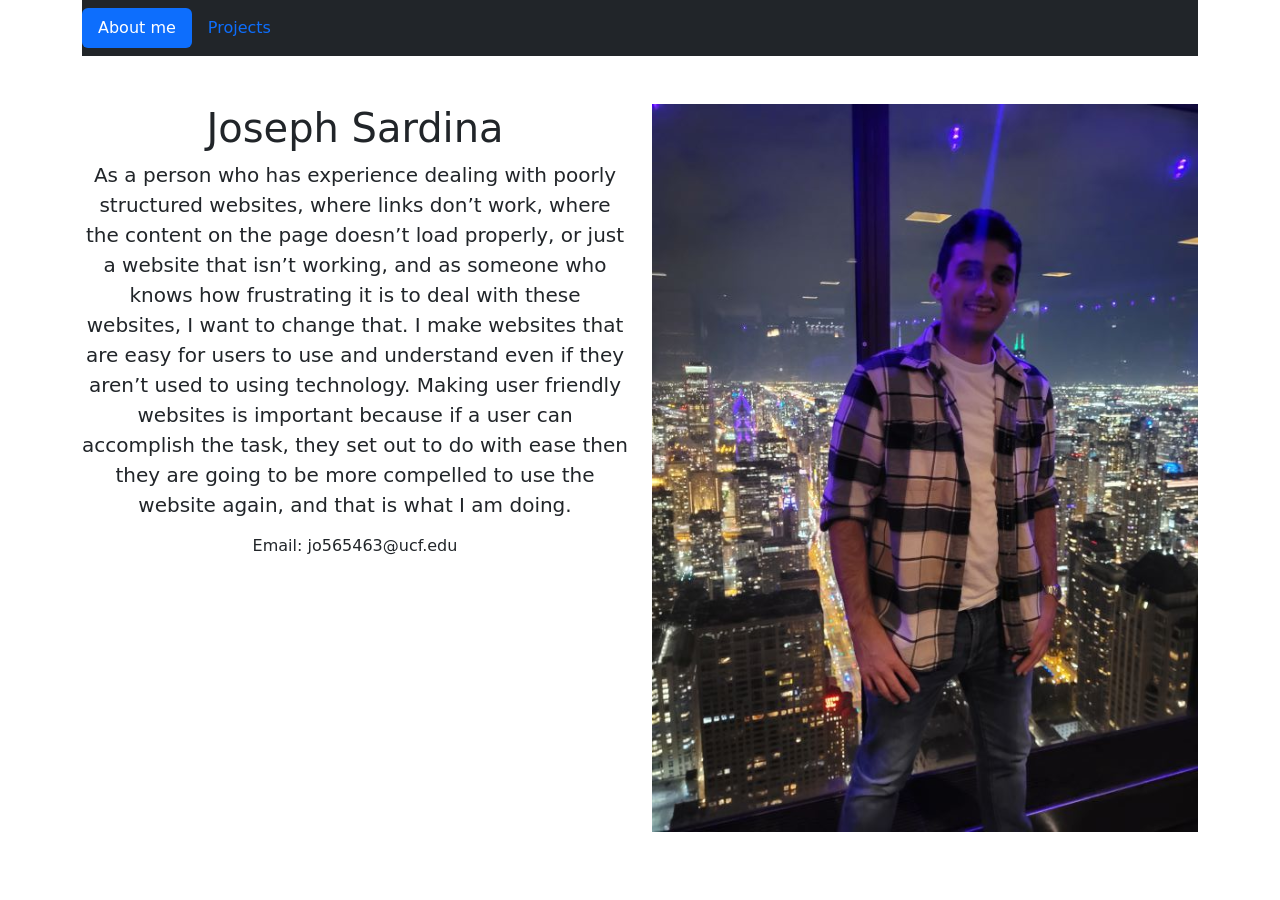
<file: index.html>
<!DOCTYPE html>
<html>
  <head>
    <meta charset="utf-8" />
    <meta name="viewport" content="width=device-width, initial-scale=1" />
    <title>Portfolio</title>
    <link
      href="https://cdn.jsdelivr.net/npm/bootstrap@5.3.3/dist/css/bootstrap.min.css"
      rel="stylesheet"
      integrity="sha384-QWTKZyjpPEjISv5WaRU9OFeRpok6YctnYmDr5pNlyT2bRjXh0JMhjY6hW+ALEwIH"
      crossorigin="anonymous"
    />
  </head>
  <body class="content">
    <div class="container">
      <nav class="navbar navbar-dark bg-dark">
        <ul class="nav nav-pills justify-content-center">
          <li class="nav-item">
            <a href="#" class="nav-link active">About me</a>
          </li>
          <li class="nav-item">
            <a href="projects.html" class="nav-link">Projects</a>
          </li>
        </ul>
      </nav>
    </div>
    <div class="container my-5">
      <div class="row text-center">
        <div class="col-md-6">
          <h1>Joseph Sardina</h1>
          <p class="lead">
            As a person who has experience dealing with poorly structured
            websites, where links don’t work, where the content on the page
            doesn’t load properly, or just a website that isn’t working, and as
            someone who knows how frustrating it is to deal with these websites,
            I want to change that. I make websites that are easy for users to
            use and understand even if they aren’t used to using technology.
            Making user friendly websites is important because if a user can
            accomplish the task, they set out to do with ease then they are
            going to be more compelled to use the website again, and that is
            what I am doing.
          </p>
          <h6>Email: jo565463@ucf.edu</h6>
        </div>
        <div class="col-md-6">
          <img
            src="lab pictures/modified joseph.jpg"
            class="img-fluid"
            alt="Flashcard subjects"
          />
        </div>
      </div>
    </div>
    <script
      src="https://cdn.jsdelivr.net/npm/bootstrap@5.3.3/dist/js/bootstrap.bundle.min.js"
      integrity="sha384-YvpcrYf0tY3lHB60NNkmXc5s9fDVZLESaAA55NDzOxhy9GkcIdslK1eN7N6jIeHz"
      crossorigin="anonymous"
    ></script>
  </body>
</html>
</file>
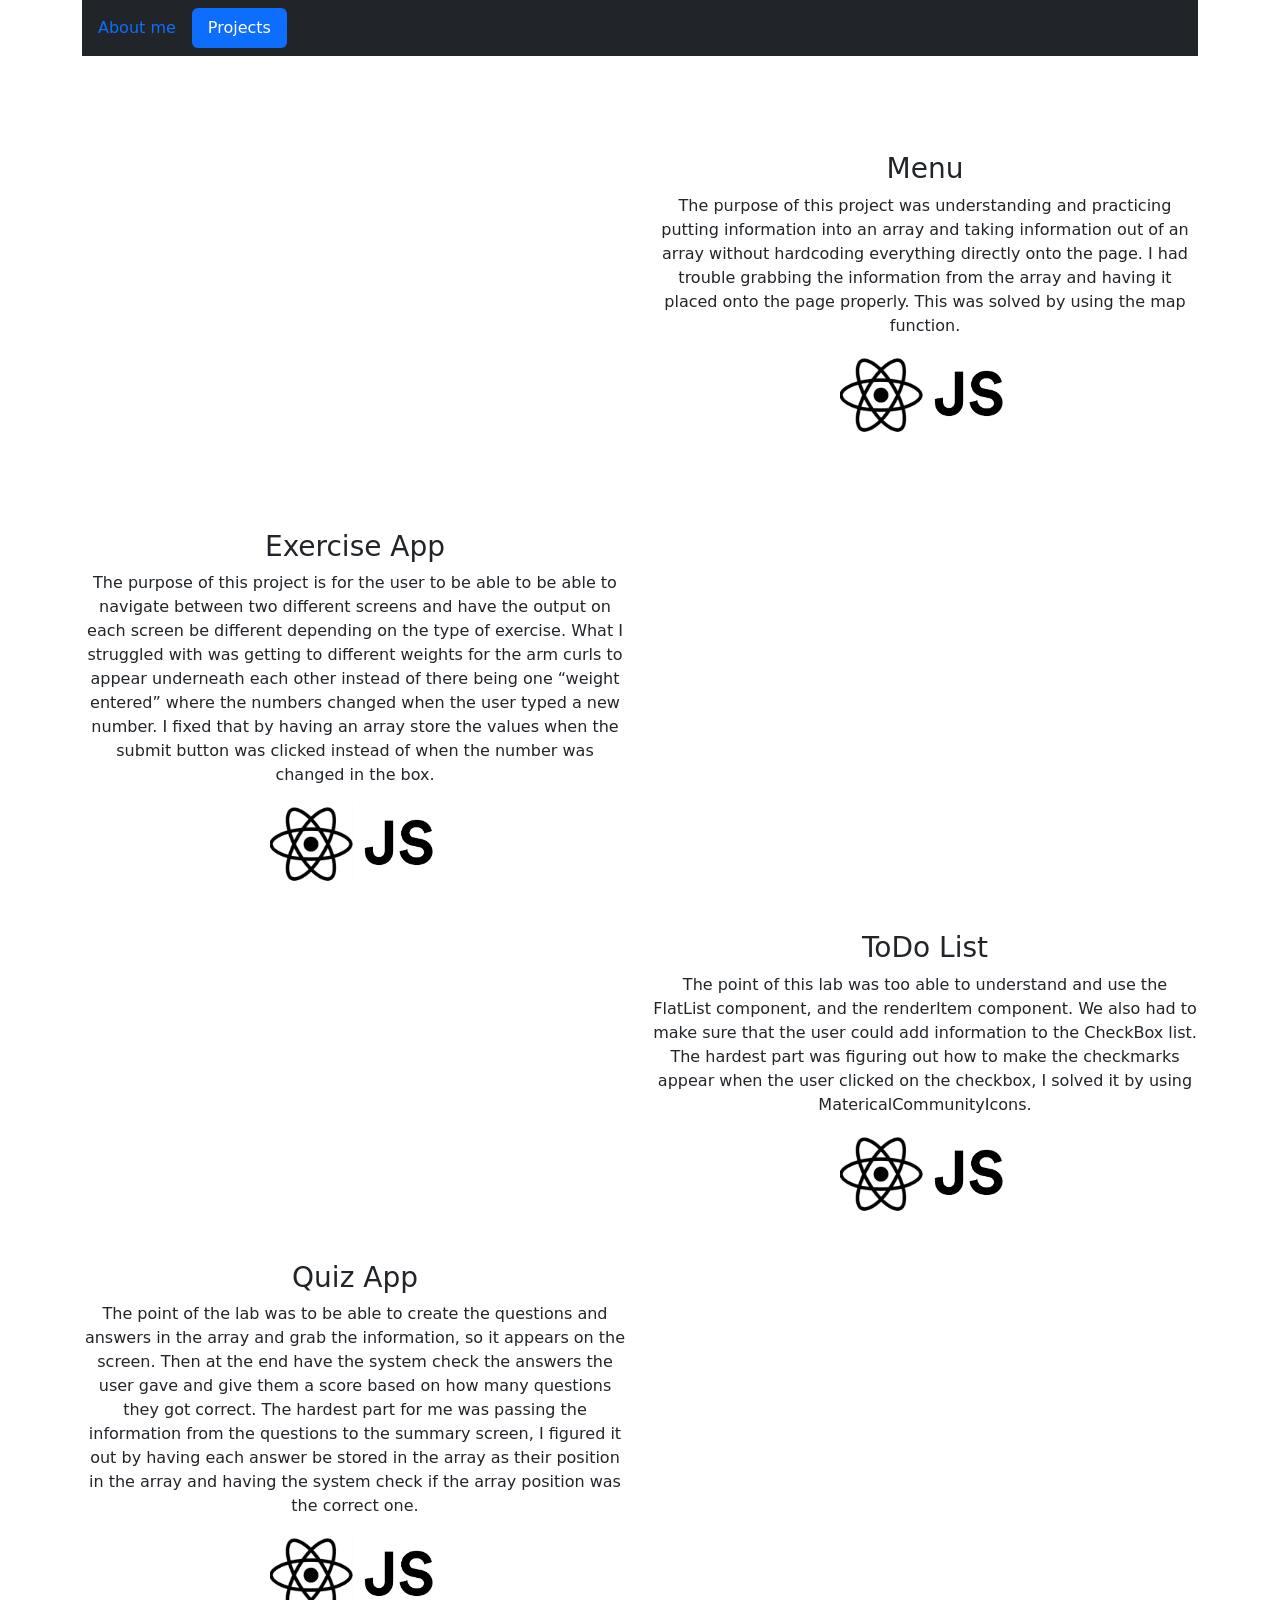
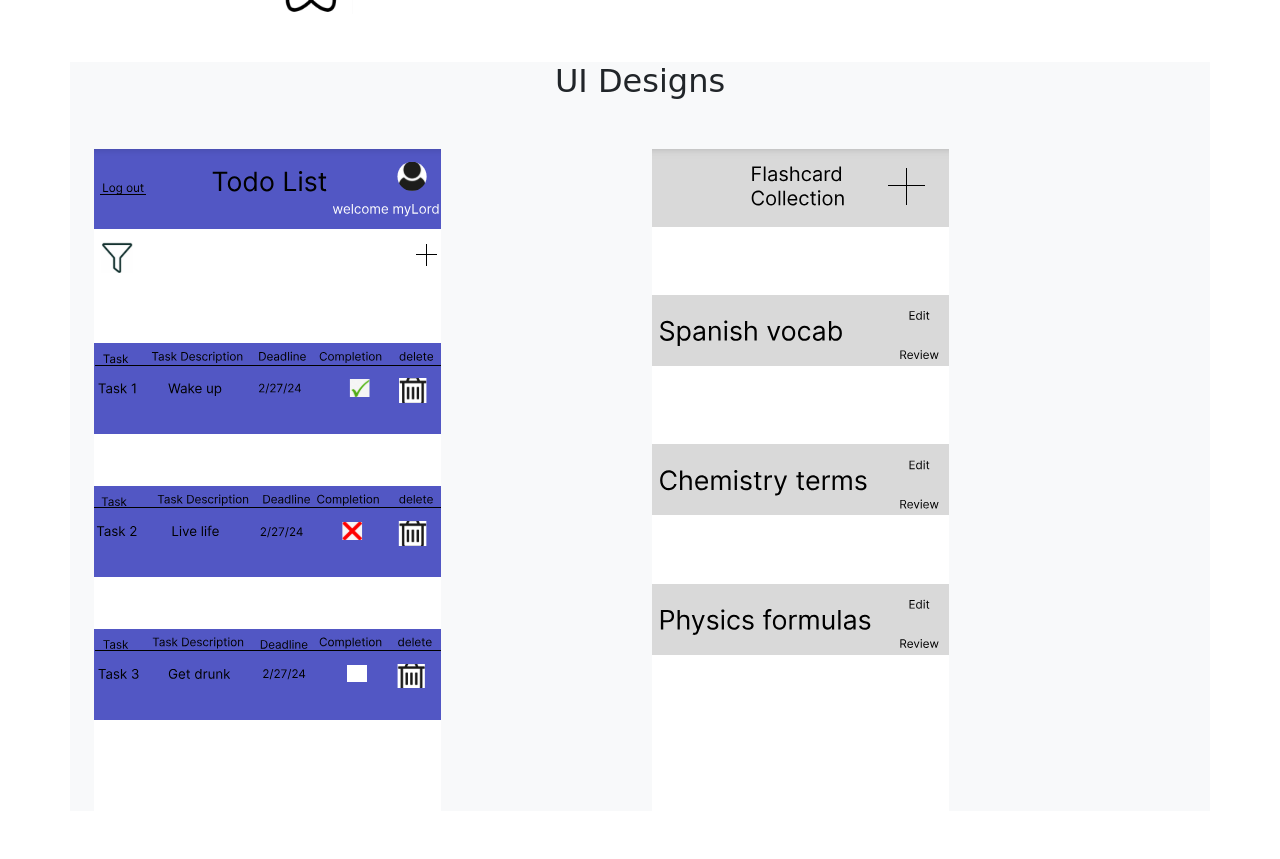
<file: projects.html>
<!DOCTYPE html>
<html>
  <head>
    <meta charset="utf-8" />
    <meta name="viewport" content="width=device-width, initial-scale=1" />
    <title>Portfolio</title>
    <link
      href="https://cdn.jsdelivr.net/npm/bootstrap@5.3.3/dist/css/bootstrap.min.css"
      rel="stylesheet"
      integrity="sha384-QWTKZyjpPEjISv5WaRU9OFeRpok6YctnYmDr5pNlyT2bRjXh0JMhjY6hW+ALEwIH"
      crossorigin="anonymous"
    />
  </head>
  <body class="content">
    <div class="container">
      <nav class="navbar navbar-dark bg-dark">
        <ul class="nav nav-pills justify-content-center">
          <li class="nav-item">
            <a href="index.html" class="nav-link">About me</a>
          </li>
          <li class="nav-item">
            <a href="#" class="nav-link active">Projects</a>
          </li>
        </ul>
      </nav>
    </div>
    <div class="container my-5 text-center">
      <div class="row">
        <div class="col-md-6">
            <iframe
              class="embed-responsive-item"
              style="height: 260px; width: 320px"
              src="https://www.youtube.com/embed/T2ESZUUpONA"
              allowfullscreen
            ></iframe>
        </div>
        <div class="col-md-6 my-5">
          <h3>Menu</h3>
          <p>
            The purpose of this project was understanding and practicing putting
            information into an array and taking information out of an array
            without hardcoding everything directly onto the page. I had trouble
            grabbing the information from the array and having it placed onto
            the page properly. This was solved by using the map function.
          </p>
          <img
            src="lab pictures/react symbol.png"
            style="height: 80px"
            class="img-fluid"
            alt="React symbol"
          />
          <img
            src="lab pictures/js symbol.png"
            style="height: 80px"
            class="img-fluid"
            alt="Javascript symbol"
          />
        </div>
      </div>
    </div>
    <div class="container my-5 text-center">
      <div class="row">
        <div class="col-md-6">
          <h3>Exercise App</h3>
          <p>
            The purpose of this project is for the user to be able to be able to
            navigate between two different screens and have the output on each
            screen be different depending on the type of exercise. What I struggled
            with was getting to different weights for the arm curls to appear
            underneath each other instead of there being one “weight entered” where
            the numbers changed when the user typed a new number. I fixed that by
            having an array store the values when the submit button was clicked
            instead of when the number was changed in the box.
          </p>
          <img
          src="lab pictures/react symbol.png"
          style="height: 80px"
          class="img-fluid"
          alt="React symbol"
        />
        <img
          src="lab pictures/js symbol.png"
          style="height: 80px"
          class="img-fluid"
          alt="Javascript symbol"
        />
    </div>
    <div class="col-md-6">
      <iframe
        class="embed-responsive-item"
        style="height: 260px; width: 320px"
        src="https://www.youtube.com/embed/YKfwDU7N5wM"
        allowfullscreen
      ></iframe>
      </div>
    </div>
  </div>
    </div>
  </div>
    <div class="container my-5 text-center">
      <div class="row">
        <div class="col-md-6">
      <iframe
        class="embed-responsive-item"
        style="height: 260px; width: 320px"
        src="https://www.youtube.com/embed/vZw3buc5iJw"
        allowfullscreen
      ></iframe>
    </div>
      <div class="col-md-6">
        <h3>ToDo List</h3>
      <p>
        The point of this lab was too able to understand and use the FlatList
        component, and the renderItem component. We also had to make sure that
        the user could add information to the CheckBox list. The hardest part
        was figuring out how to make the checkmarks appear when the user clicked
        on the checkbox, I solved it by using MatericalCommunityIcons.
      </p>
      <img
      src="lab pictures/react symbol.png"
      style="height: 80px"
      class="img-fluid"
      alt="React symbol"
    />
    <img
      src="lab pictures/js symbol.png"
      style="height: 80px"
      class="img-fluid"
      alt="Javascript symbol"
    />
    </div>
    </div>
    </div>
    <div class="container my-5 text-center">
      <div class="row">
        <div class="col-md-6">
          <h3>Quiz App</h3>
          <p>
            The point of the lab was to be able to create the questions and answers
            in the array and grab the information, so it appears on the screen. Then
            at the end have the system check the answers the user gave and give them
            a score based on how many questions they got correct. The hardest part
            for me was passing the information from the questions to the summary
            screen, I figured it out by having each answer be stored in the array as
            their position in the array and having the system check if the array
            position was the correct one.
          </p>
          <img
          src="lab pictures/react symbol.png"
          style="height: 80px"
          class="img-fluid"
          alt="React symbol"
        />
        <img
          src="lab pictures/js symbol.png"
          style="height: 80px"
          class="img-fluid"
          alt="Javascript symbol"
        />
    </div>
    <div class="col-md-6">
      <iframe
      class="embed-responsive-item"
      style="height: 260px; width: 320px"
      src="https://www.youtube.com/embed/Q7w-Gzj00P4"
      allowfullscreen
      ></iframe>
    </div>
      </div>
    </div>
    <div class="container bg-light">
      <h2 class="text-center">UI Designs</h2>
      <div class="container my-5">
        <div class="row">
          <div class="col-md-6">
            <img
              src="lab pictures/figma_todo.png"
              class="img-fluid"
              alt="List of activites"
            />
          </div>
          <div class="col-md-6">
            <img
              src="lab pictures/figma_flashcard.png"
              class="img-fluid"
              alt="Flashcard subjects"
            />
          </div>
        </div>
      </div>
    </div>

    <script
      src="https://cdn.jsdelivr.net/npm/bootstrap@5.3.3/dist/js/bootstrap.bundle.min.js"
      integrity="sha384-YvpcrYf0tY3lHB60NNkmXc5s9fDVZLESaAA55NDzOxhy9GkcIdslK1eN7N6jIeHz"
      crossorigin="anonymous"
    ></script>
  </body>
</html>
</file>
